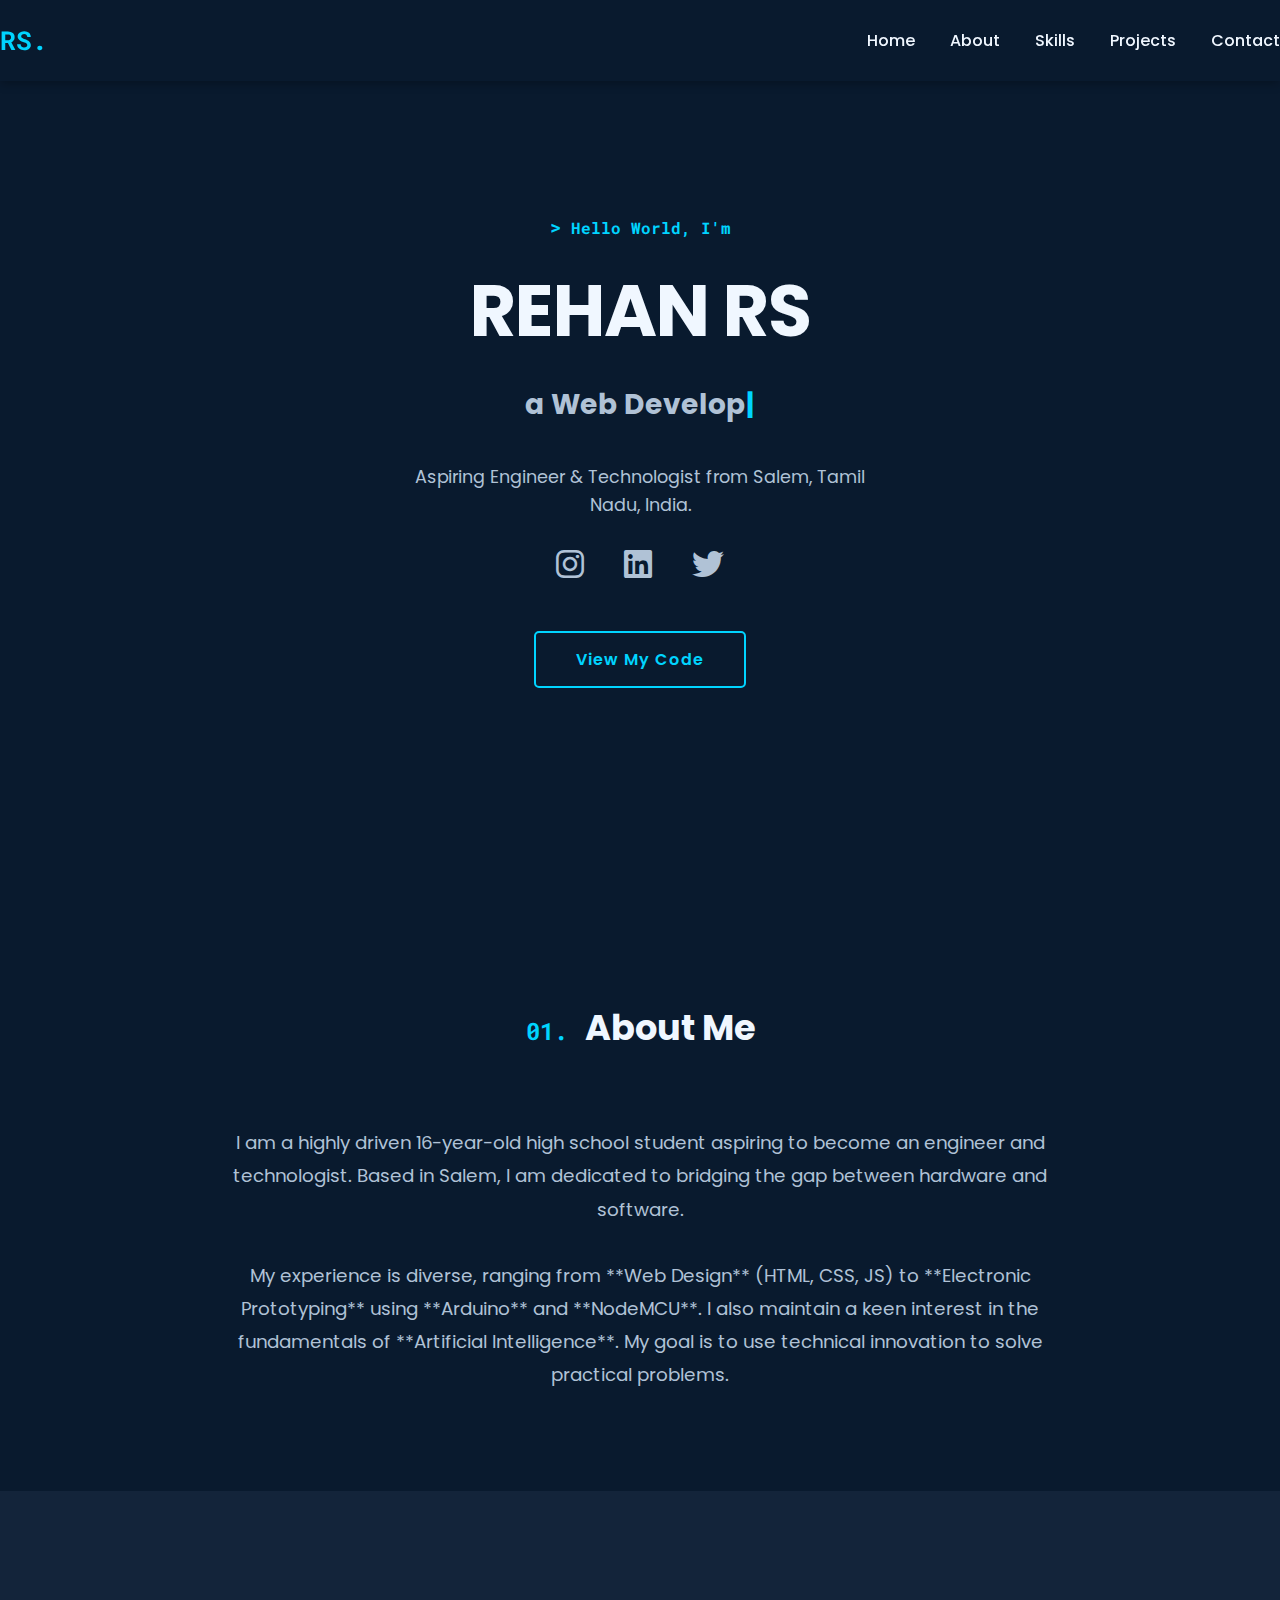
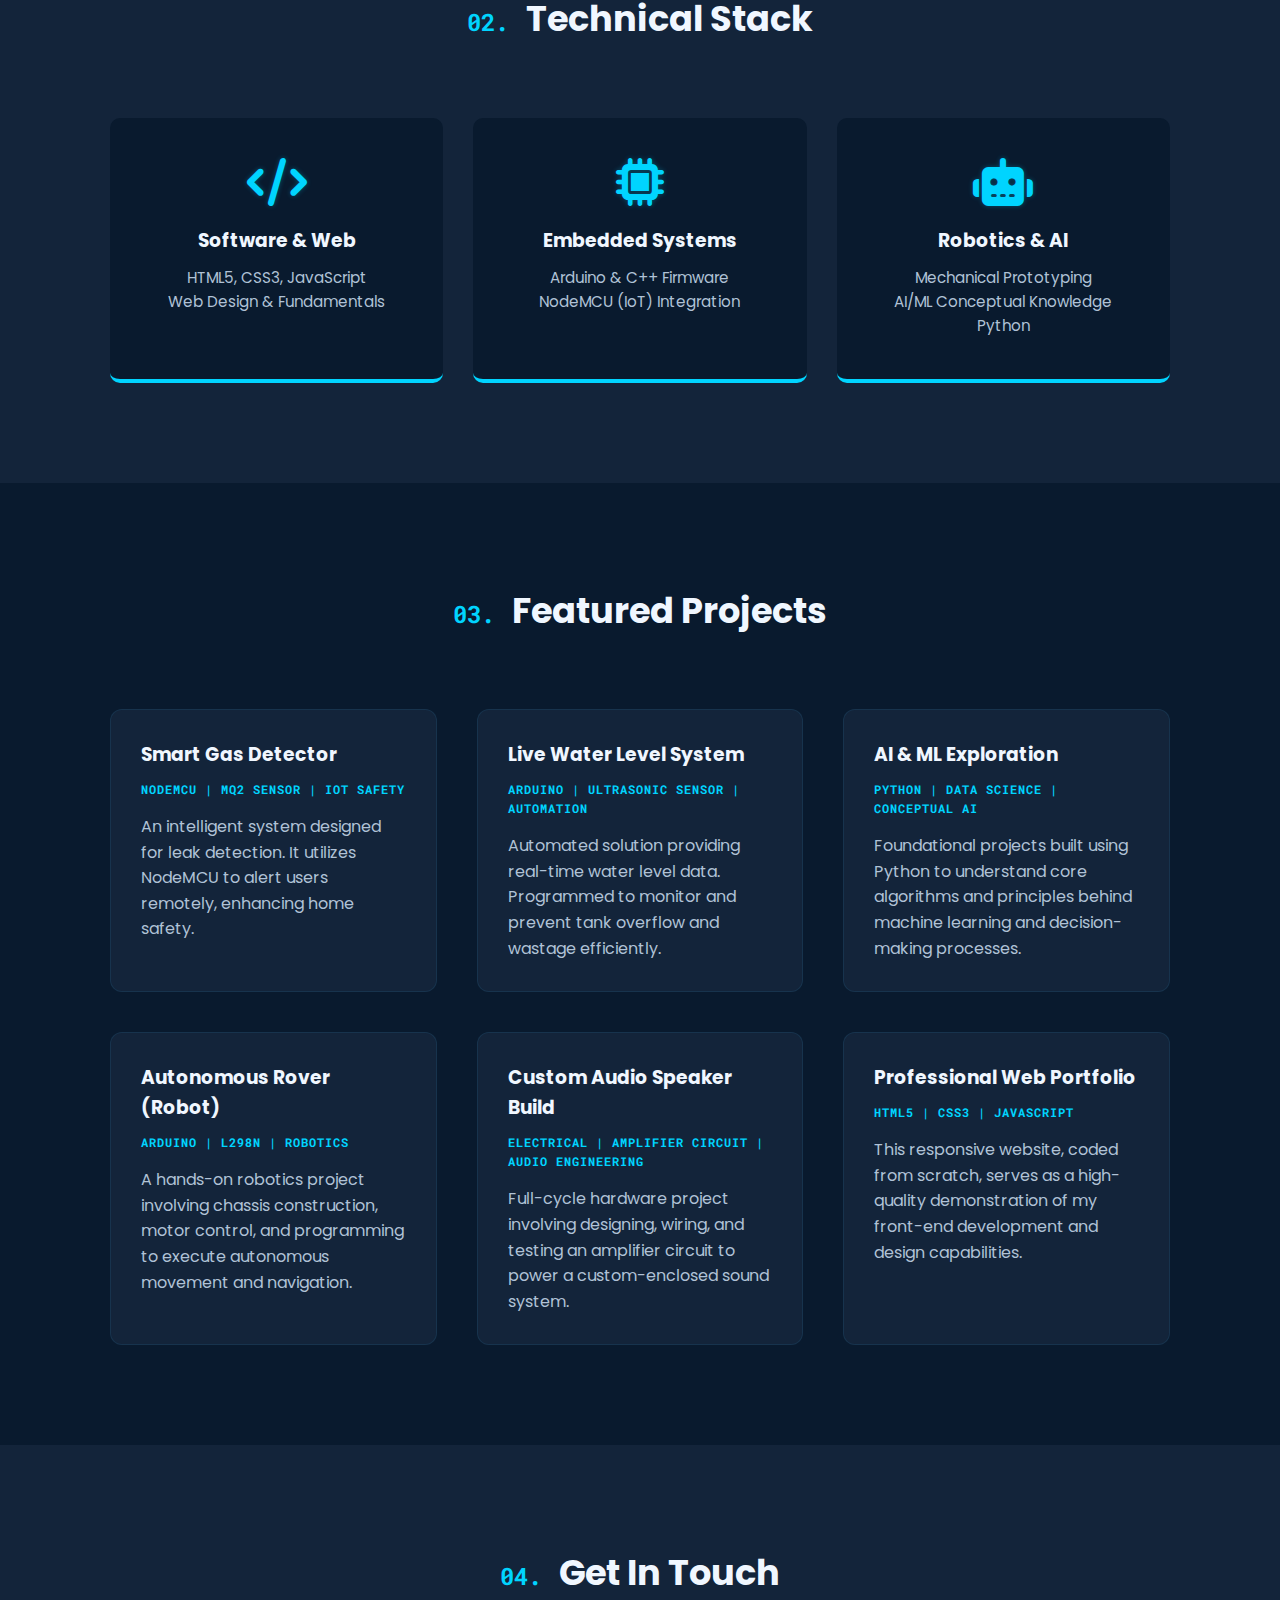
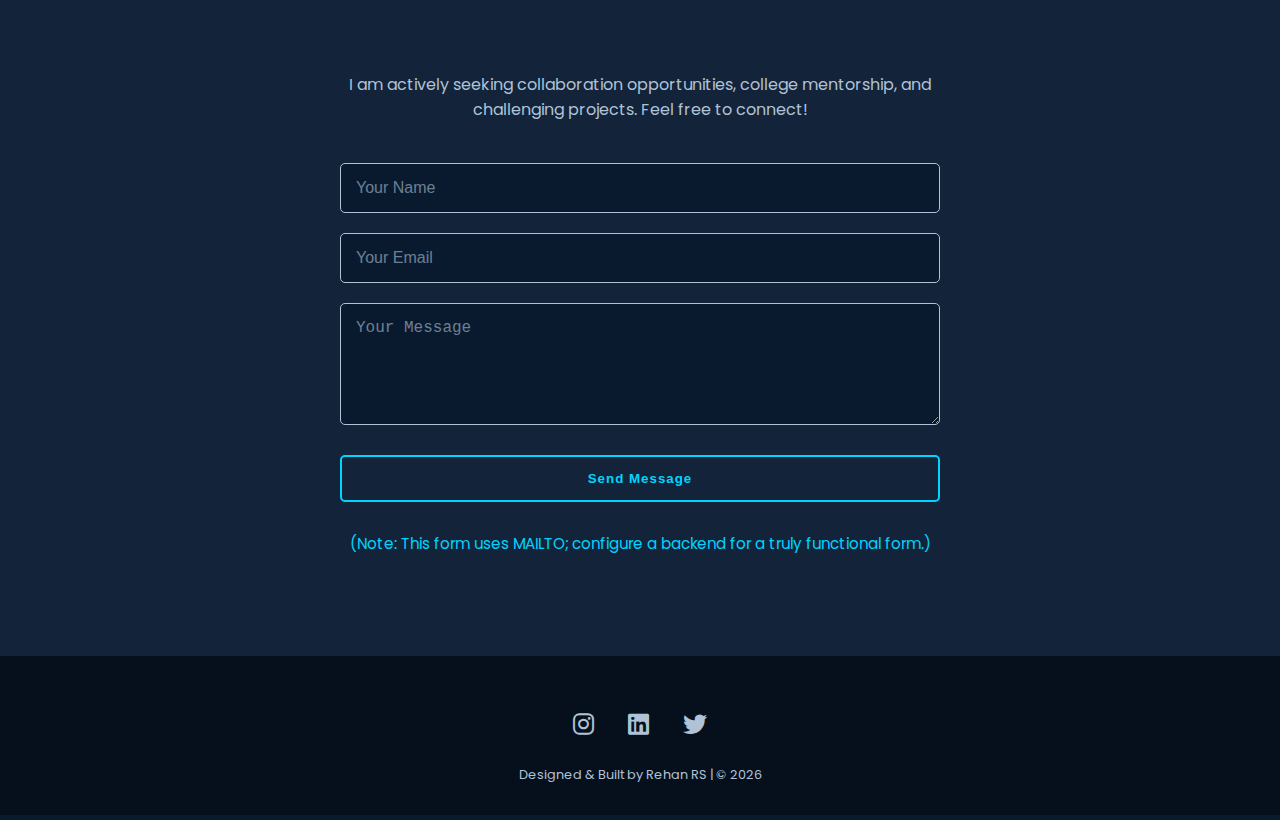
<file: index.html>
<!DOCTYPE html>
<html lang="en">
<head>
    <meta charset="UTF-8">
    <meta name="viewport" content="width=device-width, initial-scale=1.0">
    <title>Rehan RS | Engineer & Technologist</title>
    
    <link href="https://fonts.googleapis.com/css2?family=Roboto+Mono:wght@400;700&family=Poppins:wght@300;400;600;700&display=swap" rel="stylesheet">
    <link rel="stylesheet" href="https://cdnjs.cloudflare.com/ajax/libs/font-awesome/6.4.0/css/all.min.css">

    <style>
        /* --- CSS STYLES --- */
        :root {
            --primary-color: #00d4ff;       /* Bright Cyan */
            --primary-glow: rgba(0, 212, 255, 0.3);
            --bg-dark: #091a2e;             /* Deep Blue/Black */
            --bg-card: #13243a;             /* Card Background */
            --text-white: #f0f7ff;
            --text-light: #b0c2d6;
            --font-mono: 'Roboto Mono', monospace;
            --font-sans: 'Poppins', sans-serif;
            --transition: all 0.3s cubic-bezier(0.25, 0.46, 0.45, 0.94);
        }

        * {
            margin: 0;
            padding: 0;
            box-sizing: border-box;
            scroll-behavior: smooth;
        }

        body {
            font-family: var(--font-sans);
            background-color: var(--bg-dark);
            color: var(--text-white);
            line-height: 1.6;
            overflow-x: hidden;
        }

        a { text-decoration: none; color: inherit; }
        ul { list-style: none; }
        .container { max-width: 1100px; margin: 0 auto; padding: 0 20px; }
        .section { padding: 100px 20px; }

        /* --- NAVIGATION --- */
        .navbar {
            position: fixed;
            top: 0; width: 100%;
            background: rgba(9, 26, 46, 0.95);
            backdrop-filter: blur(8px);
            padding: 20px 0;
            z-index: 1000;
            box-shadow: 0 2px 10px rgba(0, 0, 0, 0.3);
        }

        .nav-container {
            display: flex;
            justify-content: space-between;
            align-items: center;
        }

        .logo {
            font-size: 1.6rem;
            font-weight: 700;
            font-family: var(--font-mono);
            color: var(--primary-color);
        }

        .nav-links { display: flex; gap: 35px; }

        .nav-links a {
            font-size: 1rem;
            font-weight: 500;
            position: relative;
            transition: var(--transition);
        }

        .nav-links a::after {
            content: '';
            position: absolute;
            width: 0;
            height: 2px;
            bottom: -5px;
            left: 0;
            background-color: var(--primary-color);
            transition: var(--transition);
        }

        .nav-links a:hover::after { width: 100%; }
        .hamburger { display: none; cursor: pointer; font-size: 1.8rem; }

        /* --- HERO SECTION --- */
        .hero {
            height: 100vh;
            display: flex;
            flex-direction: column;
            align-items: center;
            justify-content: center;
            text-align: center;
        }

        .hero h4 {
            color: var(--primary-color);
            font-family: var(--font-mono);
            font-size: 1rem;
            margin-bottom: 10px;
        }

        .hero h1 {
            font-size: 4.5rem;
            margin-bottom: 15px;
            letter-spacing: -1px;
        }

        .hero h3 {
            font-size: 1.75rem;
            color: var(--text-light);
            margin-bottom: 30px;
            min-height: 1.8em;
        }
        
        /* Typing cursor */
        .hero h3 span.cursor {
            color: var(--primary-color);
            font-weight: 700;
            animation: blink 1s infinite;
        }

        @keyframes blink {
            0%, 100% { opacity: 1; }
            50% { opacity: 0; }
        }

        .social-icons { margin-bottom: 40px; }

        .social-icons a {
            font-size: 2rem;
            margin: 0 18px;
            color: var(--text-light);
            transition: var(--transition);
        }

        .social-icons a:hover {
            color: var(--primary-color);
            transform: translateY(-5px);
            text-shadow: 0 0 10px var(--primary-glow);
        }

        .btn {
            display: inline-block;
            padding: 14px 40px;
            background: transparent;
            border: 2px solid var(--primary-color);
            color: var(--primary-color);
            border-radius: 5px;
            font-weight: 600;
            letter-spacing: 1px;
            transition: var(--transition);
        }

        .btn:hover {
            background: var(--primary-glow);
            color: var(--text-white);
            box-shadow: 0 0 15px var(--primary-glow);
        }

        /* --- SECTIONS COMMON --- */
        .section-title {
            text-align: center;
            font-size: 2.2rem;
            margin-bottom: 70px;
            font-weight: 700;
            position: relative;
        }
        
        .section-title span {
            color: var(--primary-color);
            font-family: var(--font-mono);
            margin-right: 10px;
            font-size: 1.5rem;
        }

        /* --- ABOUT --- */
        .about-text {
            max-width: 900px;
            margin: 0 auto;
            font-size: 1.15rem;
            color: var(--text-light);
            line-height: 1.8;
            padding: 0 20px;
            text-align: center;
        }
        
        .highlight { color: var(--primary-color); font-weight: 600; }

        /* --- SKILLS --- */
        #skills { background-color: var(--bg-card); }

        .skills-grid {
            display: grid;
            grid-template-columns: repeat(auto-fit, minmax(250px, 1fr));
            gap: 30px;
        }

        .skill-card {
            background: var(--bg-dark);
            padding: 40px 20px;
            border-radius: 10px;
            text-align: center;
            border-bottom: 4px solid var(--primary-color);
            transition: var(--transition);
        }

        .skill-card:hover {
            transform: translateY(-5px);
            box-shadow: 0 5px 20px rgba(0, 0, 0, 0.5);
        }

        .skill-card i {
            font-size: 3rem;
            color: var(--primary-color);
            margin-bottom: 20px;
            text-shadow: 0 0 5px var(--primary-glow);
        }

        .skill-card h3 {
            margin-bottom: 10px;
            color: var(--text-white);
        }

        .skill-card p {
            color: var(--text-light);
            font-size: 0.95rem;
        }

        /* --- PROJECTS --- */
        .projects-grid {
            display: grid;
            grid-template-columns: repeat(auto-fit, minmax(320px, 1fr));
            gap: 40px;
        }

        .project-card {
            background: var(--bg-card);
            border-radius: 12px;
            padding: 30px;
            transition: var(--transition);
            position: relative;
            overflow: hidden;
            border: 1px solid rgba(56, 189, 248, 0.1);
        }
        
        .project-card::before {
            content: '';
            position: absolute;
            top: 0;
            left: 0;
            width: 100%;
            height: 5px;
            background: var(--primary-color);
            transform: translateX(-100%);
            transition: var(--transition);
        }

        .project-card:hover::before { transform: translateX(0); }
        .project-card:hover { transform: translateY(-5px); }

        .project-card h3 { margin-bottom: 8px; color: var(--text-white); }

        .tech-tags {
            margin: 10px 0 15px 0;
            font-family: var(--font-mono);
            font-size: 0.75rem;
            color: var(--primary-color);
            text-transform: uppercase;
            letter-spacing: 1px;
            font-weight: 700;
        }
        
        .project-card p { color: var(--text-light); }


        /* --- CONTACT --- */
        #contact { background-color: var(--bg-card); text-align: center; }
        
        .contact-form {
            max-width: 600px;
            margin: 0 auto;
            display: flex;
            flex-direction: column;
            gap: 20px;
        }
        
        .form-control {
            padding: 15px;
            background: var(--bg-dark);
            border: 1px solid var(--text-light);
            color: var(--text-white);
            border-radius: 5px;
            font-size: 1rem;
            transition: border-color 0.3s;
        }
        
        .form-control:focus {
            outline: none;
            border-color: var(--primary-color);
            box-shadow: 0 0 5px var(--primary-glow);
        }
        
        .form-control::placeholder { color: var(--text-light); opacity: 0.6; }

        /* --- FOOTER --- */
        footer {
            background: #06101d;
            padding: 30px 20px;
            text-align: center;
        }

        .footer-socials { margin: 20px 0; }
        .footer-socials a {
            font-size: 1.5rem;
            margin: 0 15px;
            color: var(--text-light);
            transition: var(--transition);
        }

        .footer-socials a:hover { color: var(--primary-color); }

        .copyright { font-size: 0.8rem; color: var(--text-light); }

        /* --- MOBILE RESPONSIVE --- */
        @media (max-width: 900px) {
            .hero h1 { font-size: 3rem; }
            .hero h3 { font-size: 1.5rem; }
        }

        @media (max-width: 768px) {
            .hamburger { display: block; }
            .nav-links {
                position: fixed;
                right: -100%;
                top: 70px;
                height: calc(100vh - 70px);
                background: var(--bg-dark);
                flex-direction: column;
                width: 100%;
                text-align: center;
                padding-top: 50px;
                transition: 0.4s;
                z-index: 999;
            }

            .nav-links.active { right: 0; }
            .section { padding: 80px 20px; }
            .section-title { margin-bottom: 50px; font-size: 1.8rem; }
        }
    </style>
</head>
<body>

    <nav class="navbar">
        <div class="nav-container">
            <div class="logo">RS.</div>
            <ul class="nav-links">
                <li><a href="#home">Home</a></li>
                <li><a href="#about">About</a></li>
                <li><a href="#skills">Skills</a></li>
                <li><a href="#projects">Projects</a></li>
                <li><a href="#contact">Contact</a></li>
            </ul>
            <div class="hamburger" onclick="toggleMenu()">
                <i class="fas fa-bars"></i>
            </div>
        </div>
    </nav>

    <section id="home" class="hero">
        <h4><span style="font-size: 1.2rem;">&gt;</span> Hello World, I'm</h4>
        <h1>REHAN RS</h1>
        <h3><span id="typewriter"></span><span class="cursor">|</span></h3>
        <p style="color: var(--text-light); max-width: 500px; margin-bottom: 20px; font-size: 1.1rem;">
            Aspiring Engineer & Technologist from Salem, Tamil Nadu, India.
        </p>
        
        <div class="social-icons">
            <a href="https://instagram.com/robozonics" target="_blank"><i class="fab fa-instagram"></i></a>
            <a href="https://www.linkedin.com/in/rehan-rs-b6406635b?utm_source=share&utm_campaign=share_via&utm_content=profile&utm_medium=android_app" target="_blank"><i class="fab fa-linkedin"></i></a>
            <a href="https://twitter.com/robozonics" target="_blank"><i class="fab fa-twitter"></i></a>
        </div>
        <a href="#projects" class="btn">View My Code</a>
    </section>

    <section id="about" class="section">
        <div class="container">
            <h2 class="section-title"><span>01.</span> About Me</h2>
            <div class="about-text">
                <p>
                    I am a highly driven 16-year-old high school student aspiring to become an engineer and technologist. Based in Salem, I am dedicated to bridging the gap between hardware and software.
                </p>
                <br>
                <p>
                    My experience is diverse, ranging from **Web Design** (HTML, CSS, JS) to **Electronic Prototyping** using **Arduino** and **NodeMCU**. I also maintain a keen interest in the fundamentals of **Artificial Intelligence**. My goal is to use technical innovation to solve practical problems.
                </p>
            </div>
        </div>
    </section>

    <section id="skills" class="section">
        <div class="container">
            <h2 class="section-title"><span>02.</span> Technical Stack</h2>
            <div class="skills-grid">
                <div class="skill-card">
                    <i class="fas fa-code"></i>
                    <h3>Software & Web</h3>
                    <p>HTML5, CSS3, JavaScript</p>
                    <p>Web Design & Fundamentals</p>
                </div>
                <div class="skill-card">
                    <i class="fas fa-microchip"></i>
                    <h3>Embedded Systems</h3>
                    <p>Arduino & C++ Firmware</p>
                    <p>NodeMCU (IoT) Integration</p>
                </div>
                <div class="skill-card">
                    <i class="fas fa-robot"></i>
                    <h3>Robotics & AI</h3>
                    <p>Mechanical Prototyping</p>
                    <p>AI/ML Conceptual Knowledge</p>
                    <p>Python</p>
                </div>
            </div>
        </div>
    </section>

    <section id="projects" class="section">
        <div class="container">
            <h2 class="section-title"><span>03.</span> Featured Projects</h2>
            <div class="projects-grid">
                
                <div class="project-card">
                    <h3>Smart Gas Detector</h3>
                    <div class="tech-tags">NodeMCU | MQ2 Sensor | IoT Safety</div>
                    <p>An intelligent system designed for leak detection. It utilizes NodeMCU to alert users remotely, enhancing home safety.</p>
                </div>

                <div class="project-card">
                    <h3>Live Water Level System</h3>
                    <div class="tech-tags">Arduino | Ultrasonic Sensor | Automation</div>
                    <p>Automated solution providing real-time water level data. Programmed to monitor and prevent tank overflow and wastage efficiently.</p>
                </div>

                <div class="project-card">
                    <h3>AI & ML Exploration</h3>
                    <div class="tech-tags">Python | Data Science | Conceptual AI</div>
                    <p>Foundational projects built using Python to understand core algorithms and principles behind machine learning and decision-making processes.</p>
                </div>
                
                <div class="project-card">
                    <h3>Autonomous Rover (Robot)</h3>
                    <div class="tech-tags">Arduino | L298N | Robotics</div>
                    <p>A hands-on robotics project involving chassis construction, motor control, and programming to execute autonomous movement and navigation.</p>
                </div>

                <div class="project-card">
                    <h3>Custom Audio Speaker Build</h3>
                    <div class="tech-tags">Electrical | Amplifier Circuit | Audio Engineering</div>
                    <p>Full-cycle hardware project involving designing, wiring, and testing an amplifier circuit to power a custom-enclosed sound system.</p>
                </div>
                
                <div class="project-card">
                    <h3>Professional Web Portfolio</h3>
                    <div class="tech-tags">HTML5 | CSS3 | JavaScript</div>
                    <p>This responsive website, coded from scratch, serves as a high-quality demonstration of my front-end development and design capabilities.</p>
                </div>
            </div>
        </div>
    </section>
    
    <section id="contact" class="section">
        <div class="container">
            <h2 class="section-title"><span>04.</span> Get In Touch</h2>
            <p style="max-width: 600px; margin: 0 auto 40px auto; color: var(--text-light);">
                I am actively seeking collaboration opportunities, college mentorship, and challenging projects. Feel free to connect!
            </p>
            <form class="contact-form" action="MAILTO:your-email@example.com" method="post" enctype="text/plain">
                <input type="text" class="form-control" placeholder="Your Name" name="name" required>
                <input type="email" class="form-control" placeholder="Your Email" name="email" required>
                <textarea class="form-control" rows="5" placeholder="Your Message" name="message" required></textarea>
                <button type="submit" class="btn" style="margin-top: 10px;">Send Message</button>
            </form>
            <p style="margin-top: 30px; font-size: 0.95rem; color: var(--primary-color);">
                (Note: This form uses MAILTO; configure a backend for a truly functional form.)
            </p>
        </div>
    </section>

    <footer>
        <div class="footer-socials">
            <a href="https://instagram.com/robozonics" target="_blank"><i class="fab fa-instagram"></i></a>
            <a href="https://www.linkedin.com/in/rehan-rs-b6406635b?utm_source=share&utm_campaign=share_via&utm_content=profile&utm_medium=android_app" target="_blank"><i class="fab fa-linkedin"></i></a>
            <a href="https://twitter.com/robozonics" target="_blank"><i class="fab fa-twitter"></i></a>
        </div>
        <p class="copyright">Designed & Built by Rehan RS | &copy; 2026</p>
    </footer>

    <script>
        // 1. Mobile Menu Toggle
        function toggleMenu() {
            const nav = document.querySelector('.nav-links');
            nav.classList.toggle('active');
        }

        document.querySelectorAll('.nav-links a').forEach(link => {
            link.addEventListener('click', () => {
                document.querySelector('.nav-links').classList.remove('active');
            });
        });

        // 2. Typewriter Effect
        const roles = ["a Web Developer", "an Electronics Geek", "an AI Explorer", "a Student @ Salem"];
        let count = 0;
        let index = 0;
        let currentText = "";
        let letter = "";
        const typewriterElement = document.getElementById('typewriter');

        (function type() {
            if (count === roles.length) {
                count = 0;
            }
            currentText = roles[count];
            letter = currentText.slice(0, ++index);

            typewriterElement.textContent = letter;

            if (letter.length === currentText.length) {
                count++;
                index = 0;
                setTimeout(type, 2500); // Pause longer at end of word
            } else {
                setTimeout(type, 80); // Typing speed
            }
        }());
    </script>
</body>
</html>
</file>
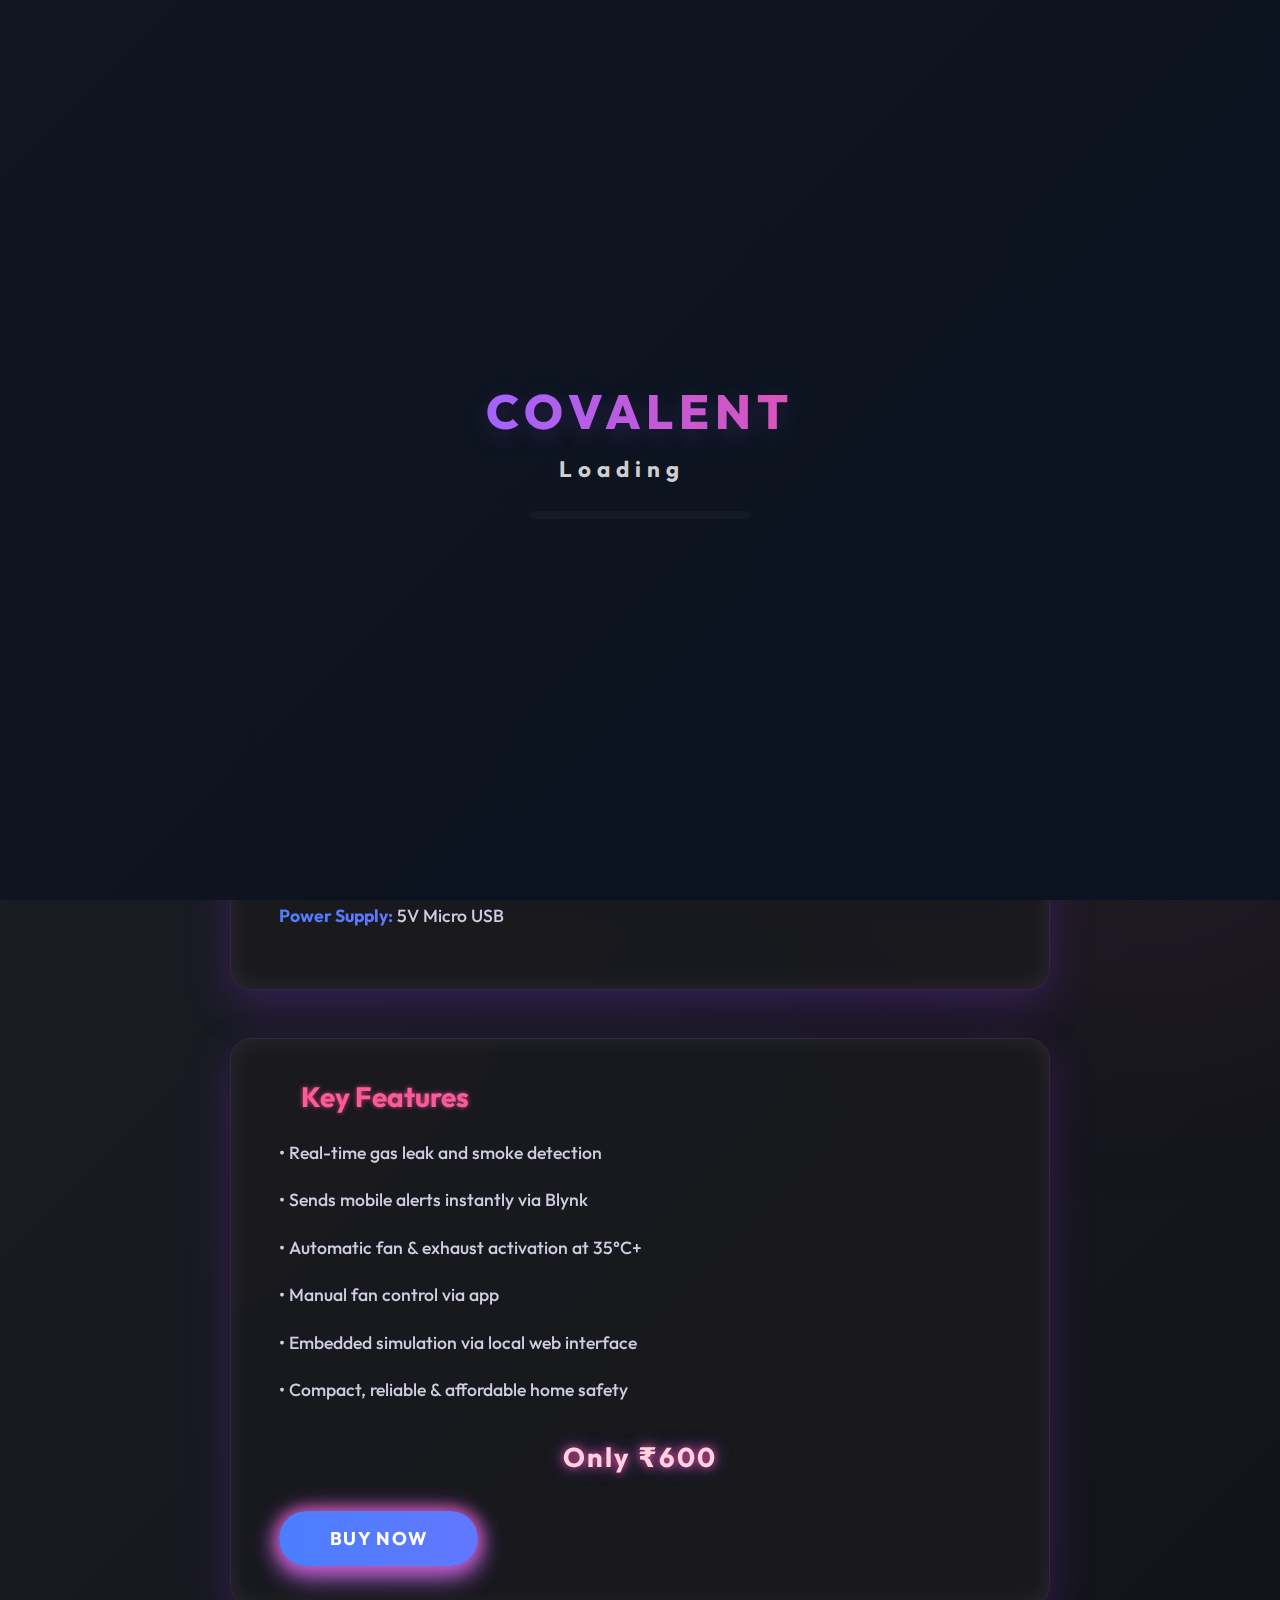
<file: iot.html>
<!DOCTYPE html>
<html lang="en">
<head>
<meta charset="utf-8" />
<meta name="viewport" content="width=device-width, initial-scale=1" />
<title>COVALENT IoT Safety System</title>

<!-- Google Font: Outfit -->
<link href="https://fonts.googleapis.com/css2?family=Outfit:wght@400;700;800&display=swap" rel="stylesheet">

<style>
/* Global Reset */
* { box-sizing: border-box; margin: 0; padding: 0; }
html, body { height: 100%; }
body {
  background: #12131a;
  font-family: 'Outfit', system-ui, -apple-system, 'Segoe UI', Roboto, "Helvetica Neue", Arial;
  color: #ddd;
  -webkit-font-smoothing: antialiased;
  -moz-osx-font-smoothing: grayscale;
  user-select: none;
  min-height: 100vh;
  display: flex;
  flex-direction: column;
  align-items: center;
  padding: 3rem 1.5rem 3rem;
  background: linear-gradient(135deg,#1a1c24 0%,#12131a 100%);
  overflow-x: hidden;
  position: relative;
}

/* ======= New loading screen (text-based bouncing letters) ======= */
#splash {
  position: fixed;
  inset: 0;
  background: linear-gradient(135deg, #0f1620 0%, #0b1220 100%);
  display: flex;
  align-items: center;
  justify-content: center;
  z-index: 9999;
  pointer-events: all;
  flex-direction: column;
}
.splash-logo-wrap {
  display: flex;
  flex-direction: column;
  align-items: center;
  gap: 14px;
}
.loading-title {
  font-size: 3rem;
  font-weight: 800;
  letter-spacing: 0.12em;
  text-transform: uppercase;
  background: linear-gradient(90deg, #a464ff, #ff4a90, #4b7eff);
  background-size: 300% 300%;
  -webkit-background-clip: text;
  -webkit-text-fill-color: transparent;
  animation: titleShift 4s linear infinite;
  text-shadow: 0 6px 22px rgba(164,100,255,0.18);
}
@keyframes titleShift {
  0% { background-position: 0% 50%; }
  50% { background-position: 100% 50%; }
  100% { background-position: 0% 50%; }
}

/* Bouncing letters */
.loading-letters {
  display: inline-flex;
  gap: 6px;
  justify-content: center;
  align-items: flex-end;
}
.loading-letters span {
  display: inline-block;
  font-size: 1.4rem;
  font-weight: 700;
  color: #cfcfd1;
  transform-origin: center bottom;
  animation: bounce 1.2s infinite;
}
.loading-letters span:nth-child(1) { animation-delay: 0s; }
.loading-letters span:nth-child(2) { animation-delay: 0.06s; }
.loading-letters span:nth-child(3) { animation-delay: 0.12s; }
.loading-letters span:nth-child(4) { animation-delay: 0.18s; }
.loading-letters span:nth-child(5) { animation-delay: 0.24s; }
.loading-letters span:nth-child(6) { animation-delay: 0.30s; }
.loading-letters span:nth-child(7) { animation-delay: 0.36s; }

@keyframes bounce {
  0%, 80%, 100% { transform: translateY(0) scaleY(1); opacity: 0.95; }
  40% { transform: translateY(-10px) scaleY(1.05); opacity: 1; }
}

/* Dots */
.loading-dots {
  display: inline-block;
  margin-left: 6px;
  font-weight: 800;
  color: #bdbdbf;
}
.loading-dots::after {
  content: '';
  display: inline-block;
  width: 2ch;
  text-align: left;
  animation: dots 1.4s steps(4,end) infinite;
}
@keyframes dots {
  0% { content: ''; }
  25% { content: '.'; }
  50% { content: '..'; }
  75% { content: '...'; }
}

/* subtle particles background */
.particle {
  position: absolute;
  border-radius: 50%;
  background: radial-gradient(circle, rgba(255,255,255,0.08), rgba(255,255,255,0.01));
  filter: blur(6px);
  opacity: 0;
  animation: floatUp linear infinite;
  pointer-events: none;
}
@keyframes floatUp {
  0% { transform: translateY(50vh) scale(0.6); opacity: 0; }
  10% { opacity: 1; }
  100% { transform: translateY(-20vh) scale(1.1); opacity: 0; }
}

/* loading bar below text */
.loading-bar {
  margin-top: 14px;
  width: 220px;
  height: 8px;
  border-radius: 999px;
  background: rgba(255,255,255,0.03);
  overflow: hidden;
}
.loading-bar .fill {
  position: relative;
  left: -60%;
  height: 100%;
  width: 60%;
  background: linear-gradient(90deg, rgba(164,100,255,0.18), rgba(255,74,144,0.12));
  animation: slide 1.6s linear infinite;
}
@keyframes slide {
  0% { left: -60%; opacity: 0; }
  30% { opacity: 1; }
  100% { left: 120%; opacity: 0; }
}

/* fade helper */
.splash-fade {
  opacity: 0;
  visibility: hidden;
  transition: opacity 0.8s ease, visibility 0.8s ease;
  pointer-events: none;
}

/* ======= Original UI styles preserved below ======= */
 
/* Background blobs */
body::before,
body::after {
  content: "";
  position: fixed;
  border-radius: 50%;
  filter: blur(160px);
  opacity: 0.15;
  z-index: -1;
  pointer-events: none;
}
body::before { top: -160px; left: -160px; width: 600px; height: 600px;
  background: radial-gradient(circle at center, #a464ff 0%, transparent 70%); }
body::after { bottom: -150px; right: -150px; width: 550px; height: 550px;
  background: radial-gradient(circle at center, #ff4a90 0%, transparent 70%); }
@keyframes floatGlow { 0%{transform:translate(0,0);opacity:0.15}50%{transform:translate(20px,20px);opacity:0.2}100%{transform:translate(0,0);opacity:0.15} }

.gradient-text { background: linear-gradient(270deg,#ff4a90,#a464ff,#4b7eff,#ff6a9e); background-size:800% 800%; animation: gradientShift 8s ease infinite; -webkit-background-clip: text; -webkit-text-fill-color: transparent; }
@keyframes gradientShift {0%{background-position:0% 50%}50%{background-position:100% 50%}100%{background-position:0% 50%}}
h1 { font-weight:700; font-size:3rem; max-width:900px; text-align:center; margin-bottom:2.5rem; color:#ddd; text-shadow:0 0 8px rgba(180,100,220,0.7); }

.container { background: rgba(25,25,30,0.75); border-radius:22px; padding:2.5rem 3rem; width:100%; max-width:820px; box-shadow:0 15px 40px rgba(95,40,150,0.4), inset 0 0 25px rgba(255,255,255,0.07); backdrop-filter: blur(18px); margin-bottom:3rem; user-select:text; border:1px solid rgba(130,80,170,0.25); transition: box-shadow 0.4s ease; }
.container:hover { box-shadow:0 20px 50px rgba(140,60,210,0.6), inset 0 0 40px rgba(255,255,255,0.1); }

#temp { font-weight:700; font-size:4.2rem; margin-bottom:1.6rem; color:#cfcfd1; text-align:center; letter-spacing:0.03em; user-select:none; text-shadow:0 0 12px rgba(180,120,220,0.9),0 0 30px rgba(180,120,220,0.6); }

.smoke-label { font-weight:600; font-size:1.4rem; margin-bottom:1.2rem; text-align:center; color:#ddd; user-select:none; letter-spacing:0.05em; text-shadow:0 0 6px rgba(255,74,144,0.6); }

.smoke-bar { width:100%; height:30px; background:#1c1c27; border-radius:24px; overflow:hidden; box-shadow: inset 0 3px 6px rgba(255,255,255,0.1), 0 0 15px rgba(255,74,144,0.15); margin-bottom:2.8rem; border:1.5px solid rgba(255,74,144,0.4); transition:border-color 0.3s ease; }

#smokeFill { height:100%; width:0%; background: linear-gradient(270deg,#ff4a90,#a464ff,#4b7eff); background-size:600% 600%; animation: gradientShift 10s ease infinite; border-radius:24px 0 0 24px; box-shadow:0 0 15px #ff4a90,0 0 25px #a464ff; transition: width 0.6s ease; filter: drop-shadow(0 0 8px #a464ff88); will-change: width; }

.exBtn { display:inline-flex; align-items:center; justify-content:center; gap:10px; background:linear-gradient(270deg,#ff4a90,#a464ff,#4b7eff); background-size:800% 800%; animation: gradientShift 8s ease infinite; font-weight:700; font-size:1.15rem; border-radius:36px; border:none; cursor:pointer; padding:1rem 3.5rem; color:transparent; -webkit-background-clip:text; -webkit-text-fill-color:transparent; background-clip:text; user-select:none; text-transform:uppercase; letter-spacing:0.07em; box-shadow:0 0 18px rgba(180,100,220,0.8); transition: box-shadow 0.3s ease, transform 0.15s ease; text-shadow:0 0 3px rgba(255,74,144,0.9); outline-offset:3px; outline-color:transparent; outline-style:solid; outline-width:2px; }

.exBtn.on { animation-play-state:paused; color:#f0e5ff; -webkit-text-fill-color:unset; background:#6a4bc9; box-shadow:0 0 28px #a464ffcc,0 0 12px #ff4a90cc; outline-color:#ff4a90cc; }

.exBtn:hover { box-shadow:0 0 26px #d36aff,0 0 15px #ff739a; transform:scale(1.08); outline-color:#ff739a; text-shadow:0 0 8px #ff739a; }

.buy-now { display:inline-block; margin:2.3rem auto 0; background: linear-gradient(270deg,#ff4a90,#a464ff,#4b7eff); padding:1rem 3.2rem; font-size:1.15rem; font-weight:700; border-radius:36px; text-decoration:none; text-transform:uppercase; letter-spacing:0.07em; color:white; box-shadow:0 8px 24px rgba(180,100,220,0.85),0 0 16px rgba(255,74,144,0.8); transition: background-position 0.4s ease, box-shadow 0.3s ease, transform 0.15s ease; cursor:pointer; text-align:center; user-select:none; background-size:800% 800%; animation: gradientShift 8s ease infinite; max-width:fit-content; white-space:nowrap; font-family:'Outfit', sans-serif; filter: drop-shadow(0 0 8px rgba(180,100,220,0.7)); }

.buy-now:hover { background-position:100% 50%; box-shadow:0 12px 32px rgba(180,100,220,1),0 0 20px rgba(255,74,144,1); transform:scale(1.1); color:white; text-decoration:none; }

h2 { font-weight:700; font-size:1.75rem; margin-bottom:1.5rem; color:transparent; background: linear-gradient(270deg,#ff4a90,#a464ff,#4b7eff,#ff6a9e); background-size:800% 800%; animation: gradientShift 8s ease infinite; -webkit-background-clip:text; -webkit-text-fill-color:transparent; background-clip:text; user-select:none; border-left:6px solid transparent; padding-left:1rem; text-shadow:0 0 5px rgba(255,74,144,0.75); }

.spec p, .features p { font-weight:500; font-size:1.1rem; line-height:1.7; color:#d0cde1; margin-bottom:1.1rem; max-width:740px; user-select:text; }
.spec p strong { font-weight:700; background: linear-gradient(270deg,#ff4a90,#a464ff,#4b7eff); background-size:800% 800%; animation: gradientShift 8s ease infinite; -webkit-background-clip:text; -webkit-text-fill-color:transparent; background-clip:text; cursor:default; }

.price { font-weight:700; font-size:1.7rem; text-align:center; margin-top:2.2rem; color:#ffd3e2; letter-spacing:0.07em; user-select:none; text-shadow:0 0 8px #ff4a90,0 0 18px #a464ffaa; }

@media (max-width:900px){ h1{font-size:2.4rem} #temp{font-size:3.8rem} .container{padding:2.3rem 2.7rem} h2{font-size:1.4rem} .buy-now,.exBtn{padding:0.95rem 2.8rem;font-size:1.05rem} }
@media (max-width:600px){ h1{font-size:1.9rem} #temp{font-size:3.1rem} h2{font-size:1.2rem} .buy-now,.exBtn{padding:0.8rem 2.3rem;font-size:0.95rem} }
@media (max-width:400px){ h1{font-size:1.5rem} #temp{font-size:2.5rem} h2{font-size:1rem} .buy-now,.exBtn{padding:0.65rem 1.8rem;font-size:0.9rem} }

</style>
</head>
<body>
<!-- Splash -->
<div id="splash" role="status" aria-live="polite" aria-label="Loading COVALENT IoT Experience">
  <div class="splash-logo-wrap">
    <div class="loading-title">COVALENT</div>
    <div class="loading-letters" aria-hidden="true">
      <span>L</span><span>o</span><span>a</span><span>d</span><span>i</span><span>n</span><span>g</span>
      <span class="loading-dots"> </span>
    </div>
    <div class="loading-bar" aria-hidden="true"><div class="fill"></div></div>
  </div>
  <!-- particles (will be randomized by JS) -->
  <div class="particle" id="p1" style="width:6px;height:6px;left:8%;bottom:-10vh;"></div>
  <div class="particle" id="p2" style="width:5px;height:5px;left:22%;bottom:-15vh;"></div>
  <div class="particle" id="p3" style="width:4px;height:4px;left:36%;bottom:-8vh;"></div>
  <div class="particle" id="p4" style="width:7px;height:7px;left:50%;bottom:-18vh;"></div>
  <div class="particle" id="p5" style="width:5px;height:5px;left:64%;bottom:-12vh;"></div>
  <div class="particle" id="p6" style="width:4px;height:4px;left:78%;bottom:-20vh;"></div>
  <div class="particle" id="p7" style="width:6px;height:6px;left:92%;bottom:-10vh;"></div>
</div>

<h1 class="gradient-text" aria-label="COVALENT Internet of Things Experience Center">
  COVALENT IoT Experience Center
</h1>

<section class="container" aria-label="Temperature and smoke level readings with exhaust control">
  <div id="temp" aria-live="polite" aria-atomic="true" aria-label="Temperature reading">--°C</div>

  <div class="smoke-label gradient-text" aria-label="Smoke Level Indicator">Smoke Level</div>

  <div class="smoke-bar" role="progressbar" aria-valuemin="0" aria-valuemax="100" aria-valuenow="0"
    aria-label="Smoke level progress bar">
    <div id="smokeFill"></div>
  </div>

  <button id="exBtn" class="exBtn" aria-pressed="false" aria-label="Toggle exhaust fan">
    Turn ON Exhaust
  </button>
</section>

<section class="container spec" aria-label="Product specifications">
  <h2>Product Specifications</h2>
  <p><strong>Model:</strong> COVALENT Smart IoT Safety System</p>
  <p><strong>Microcontroller:</strong> ESP8266 NodeMCU</p>
  <p><strong>Sensors:</strong> MQ-2 (Gas/Smoke), DHT11 (Temperature)</p>
  <p><strong>Outputs:</strong> Exhaust Fan, Buzzer, Cooling Fan</p>
  <p><strong>Control Interface:</strong> Blynk IoT App + ESP Web Server</p>
  <p><strong>Power Supply:</strong> 5V Micro USB</p>
</section>

<section class="container features" aria-label="Key features and purchase options">
  <h2>Key Features</h2>
  <p>• Real-time gas leak and smoke detection</p>
  <p>• Sends mobile alerts instantly via Blynk</p>
  <p>• Automatic fan & exhaust activation at 35°C+</p>
  <p>• Manual fan control via app</p>
  <p>• Embedded simulation via local web interface</p>
  <p>• Compact, reliable & affordable home safety</p>
  <div class="price">Only ₹600</div>
  <a class="buy-now"
    href="mailto:rehan28052009@gmail.com?subject=Buy%20COVALENT%20IoT%20Device&body=I%20want%20to%20purchase%20your%20IoT%20Gas%20Detection%20System."
    role="button" aria-label="Buy COVALENT IoT Device now">Buy Now</a>
</section>

<script>
document.addEventListener('DOMContentLoaded', () => {
  const splash = document.getElementById('splash');
  const particles = Array.from(document.querySelectorAll('.particle'));

  // randomize particle positions and animation timings
  particles.forEach(p => {
    const left = 5 + Math.random() * 90;
    const size = 3 + Math.random() * 7;
    const delay = Math.random() * 5;
    const dur = 6 + Math.random() * 8;
    p.style.left = left + '%';
    p.style.width = size + 'px';
    p.style.height = size + 'px';
    p.style.bottom = (-5 - Math.random() * 20) + 'vh';
    p.style.animationDelay = delay + 's';
    p.style.animationDuration = dur + 's';
    p.style.opacity = 0.9 - Math.random()*0.6;
  });

  // splash timing
  const MIN_VISIBLE = 2000;
  const MAX_VISIBLE = 6000;
  let removed = false;
  function removeSplash(){ if(removed) return; removed=true; splash.classList.add('splash-fade'); setTimeout(()=>{ if(splash.parentNode) splash.parentNode.removeChild(splash); },900); }
  setTimeout(removeSplash, MIN_VISIBLE);
  setTimeout(removeSplash, MAX_VISIBLE);

  // Original simulation logic
  const tempEl = document.getElementById("temp");
  const smokeFillEl = document.getElementById("smokeFill");
  const exhaustBtn = document.getElementById("exBtn");
  let currentSmokeLevel = 0;

  function updateSimulation() {
    const temp = (Math.random() * 5 + 35).toFixed(1);
    let newSmokeLevel;
    if (exhaustBtn.classList.contains('on')) {
      newSmokeLevel = Math.max(0, currentSmokeLevel - Math.floor(Math.random() * 10));
    } else {
      newSmokeLevel = Math.min(100, currentSmokeLevel + Math.floor(Math.random() * 10));
    }
    currentSmokeLevel = newSmokeLevel;
    tempEl.textContent = `${temp}°C`;
    smokeFillEl.style.width = `${currentSmokeLevel}%`;
    smokeFillEl.parentElement.setAttribute('aria-valuenow', currentSmokeLevel);
    const colorsLow = ['#7f5fff', '#a464ff', '#b780ff'];
    const colorsMid = ['#ff6a9e', '#d463f4', '#a45eee'];
    const colorsHigh = ['#ff4a90', '#d4336f', '#9e2262'];
    let gradientColors;
    if (currentSmokeLevel < 35) gradientColors = colorsLow;
    else if (currentSmokeLevel < 70) gradientColors = colorsMid;
    else gradientColors = colorsHigh;
    const grad = `linear-gradient(270deg, ${gradientColors.join(', ')})`;
    smokeFillEl.style.background = grad;
    smokeFillEl.style.boxShadow = `0 0 20px ${gradientColors[0]}, 0 0 40px ${gradientColors[1]}`;
    smokeFillEl.style.filter = `drop-shadow(0 0 8px ${gradientColors[1]})`;
    const smokeBar = document.querySelector('.smoke-bar');
    smokeBar.style.borderColor = gradientColors[2] + "cc";
  }

  function toggleExhaust() {
    const isOn = exhaustBtn.classList.toggle('on');
    exhaustBtn.textContent = isOn ? "Turn OFF Exhaust" : "Turn ON Exhaust";
    exhaustBtn.setAttribute('aria-pressed', isOn ? 'true' : 'false');
  }

  updateSimulation();
  setInterval(updateSimulation, 2500);
  exhaustBtn.addEventListener('click', toggleExhaust);
});
</script>
</body>
</html>
</file>
